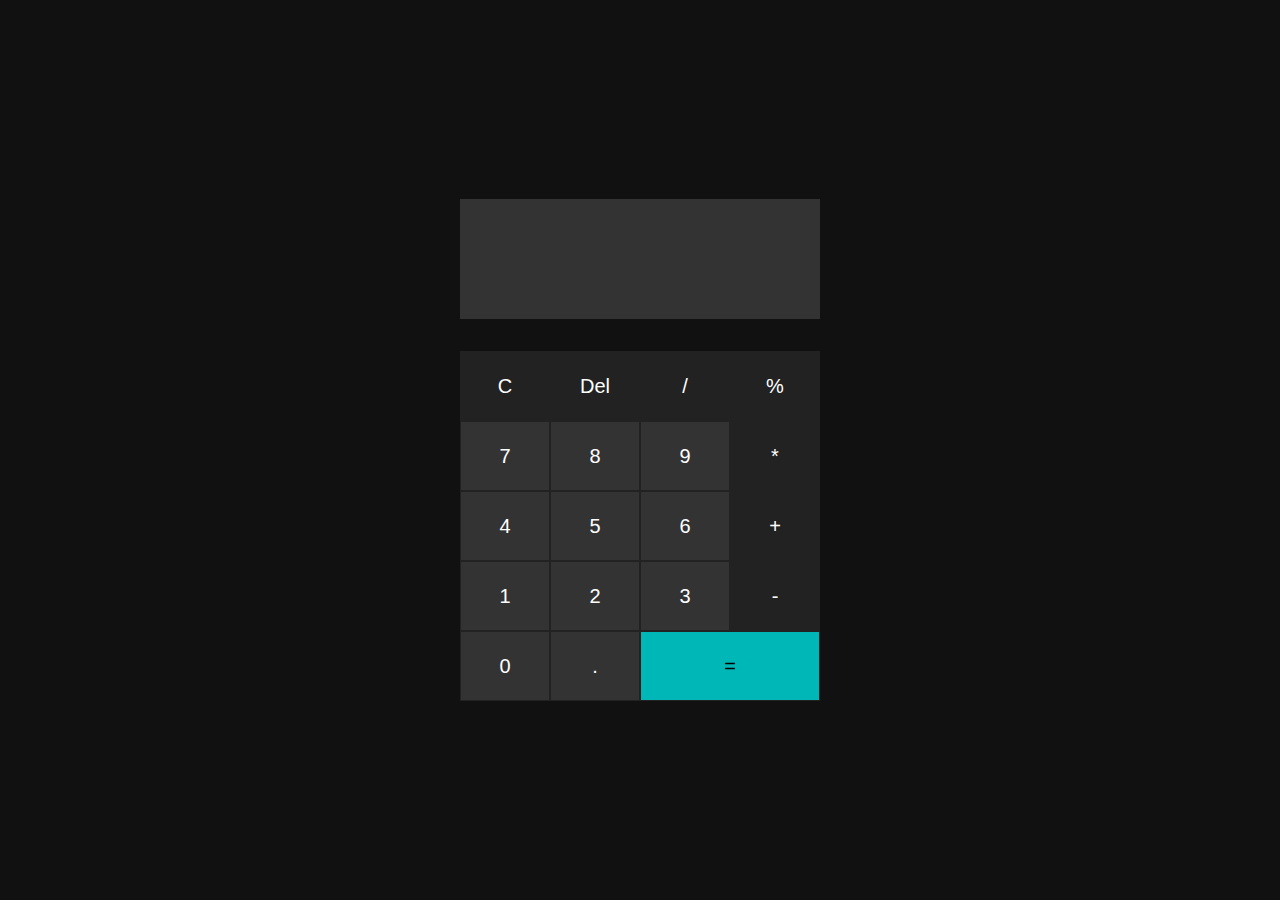
<file: 248Worldprofolio/Calculator/index.html>
<!DOCTYPE html>
<html lang="en">
<head>
    <meta charset="UTF-8">
    <meta name="viewport" content="width=device-width, initial-scale=1.0">
    <title>Document</title>
    <link rel="stylesheet" href="styles.css">
</head>
<body>
    <div class="calculator">
        <div class="display">
            <span id="operation"></span>
            <input type="text" id="displayInput">
        </div>
        <div class="container">
            <div>
                <input type="button" value="C" class="special">
                <input type="button" value="Del" class="special">
                <input type="button" value="/" class="special">
                <input type="button" value="%" class="special">
            </div>
            <div>
                <input type="button" value="7">
                <input type="button" value="8">
                <input type="button" value="9">
                <input type="button" value="*" class="special">
            </div>
            <div>
                <input type="button" value="4">
                <input type="button" value="5">
                <input type="button" value="6"/>
                <input type="button" value="+" class="special">
            </div>
            <div>
                <input type="button" value="1">
                <input type="button" value="2">
                <input type="button" value="3">
                <input type="button" value="-" class="special">
            </div>
            <div>
                <input type="button" value="0">
                <input type="button" value=".">
                <input type="button" value="=" id="equal">
            </div>
        </div>
    </div>
</body>
<script src="cacul.js"></script>
</html>
</file>
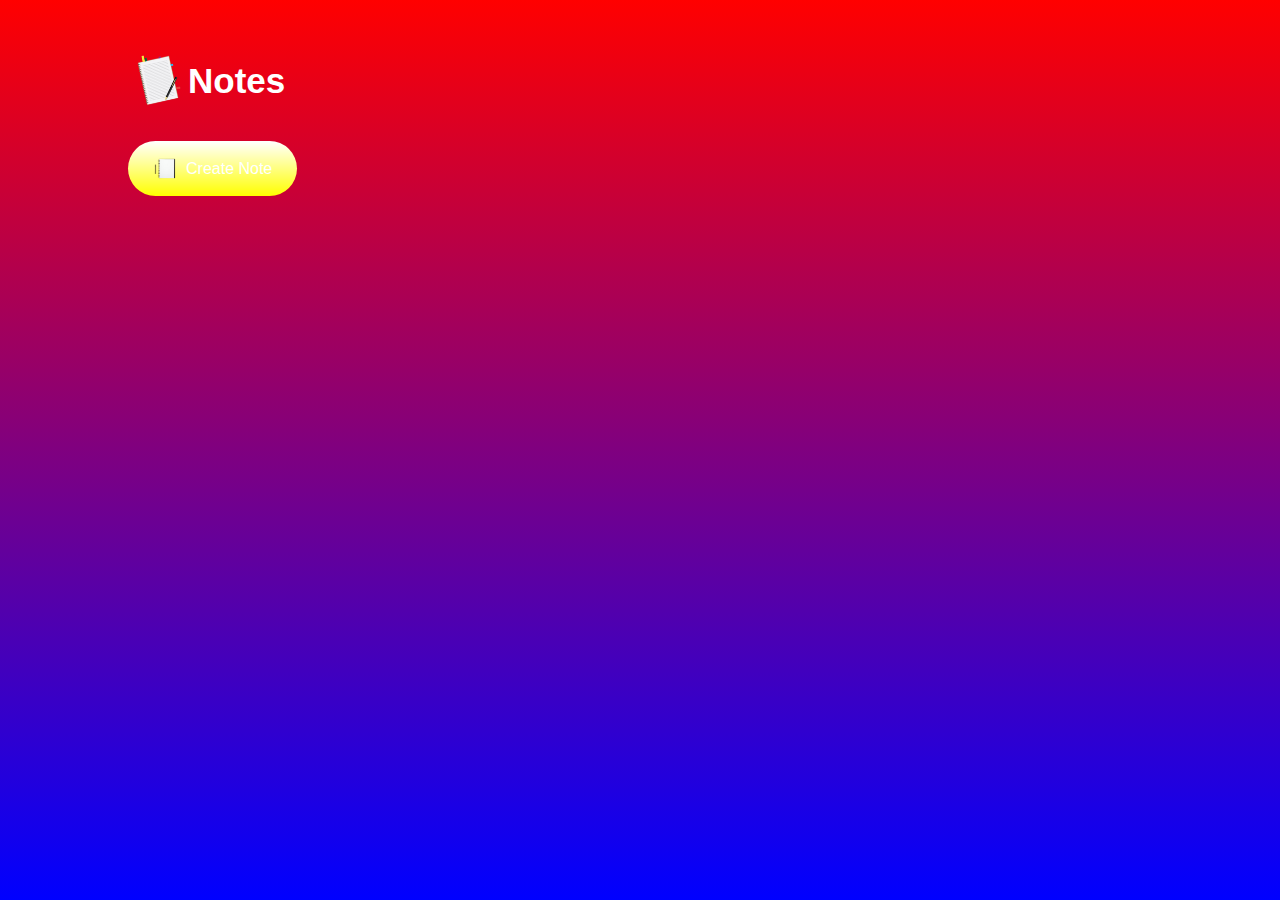
<file: 248Worldprofolio/note app/index.html>
<!DOCTYPE html>
<html lang="en">
<head>
    <meta charset="UTF-8">
    <meta name="viewport" content="width=device-width, initial-scale=1.0">
    <link rel="shortcut icon" href="images\notes.png" type="image/x-icon">
    <link rel="stylesheet" href="style.css">
    <title>Note App</title>
</head>
<body>
    <div class="container">
        <h1><img src="images\notes.png" alt="">Notes</h1>
        <button class="btn"><img src="images\edit (3).png"> Create Note</button>
        <div class="notes-container">
           <!-- <p contenteditable="true" class="input-box">
                <img src="images\delete.png"> 
            </p> --> 
        </div>
    </div>
    <script src="script.js"></script>
</body>
</html>
</file>
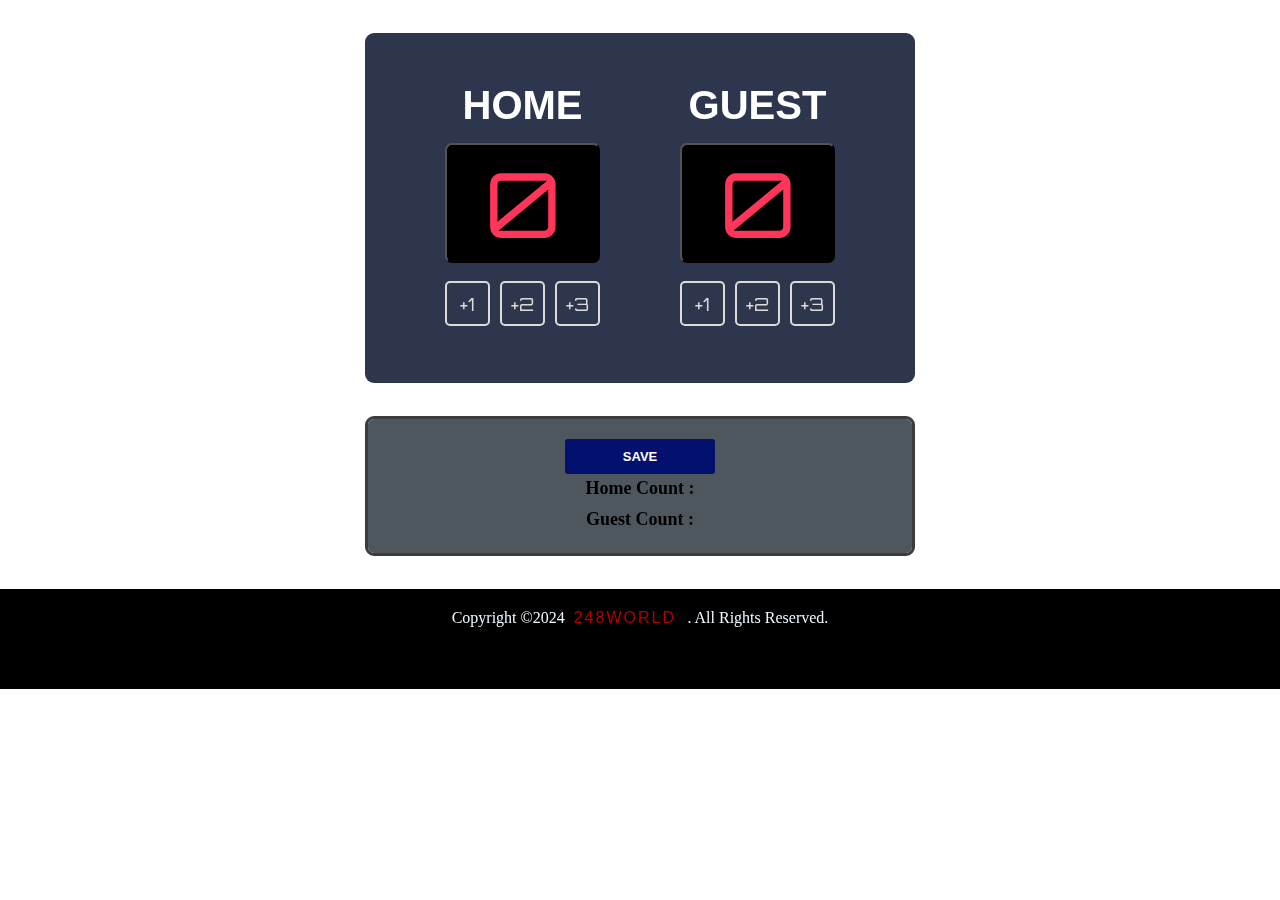
<file: 248Worldprofolio/scoreboard/index.html>
<head>
    <title>Basketball Scoreboard</title>
    <link rel="stylesheet" href="style.css">
    <link href='https://fonts.googleapis.com/css?family=Orbitron' rel='stylesheet' type='text/css'>
    <link rel="shortcut icon" href="basketball-png-1.png" type="image/x-icon">
</head>

<body>
    <div class="container">
        <div class="home">
            <h1>HOME</h1>
            <button id="home--btn">0</button>
            <div class="operate">
                <button id="btn--one" onclick="plusOne()">+1</button>
                <button id="btn--two" onclick="plusTwo()">+2</button>
                <button id="btn--three" onclick="plusThree()">+3</button>
            </div>
        </div>

        <div class="guest">
            <h1>GUEST</h1>
            <button id="guest--btn">0</button>
            <div class="operate">
                <button id="btn--one" onclick="guestPlusOne()">+1</button>
                <button id="btn--two" onclick="guestPlusTwo()">+2</button>
                <button id="btn--three" onclick="guestPlusThree()">+3</button>
            </div>
        </div>
    </div>
    <div class="container-two">

        <button class="save--btn" onclick="saveClick()">SAVE</button>
        <p id="home--count" onclick="homeCount">Home Count : </p>
        <p id="guest--count" onclick="guestCount">Guest Count : </p>
    </div>

    <script src="./index.js"></script>
</body>
<footer>
    <p>Copyright &copy;2024 <span class="designer"> 248World </span>. All Rights Reserved. </p>
</footer>
</html>
</file>
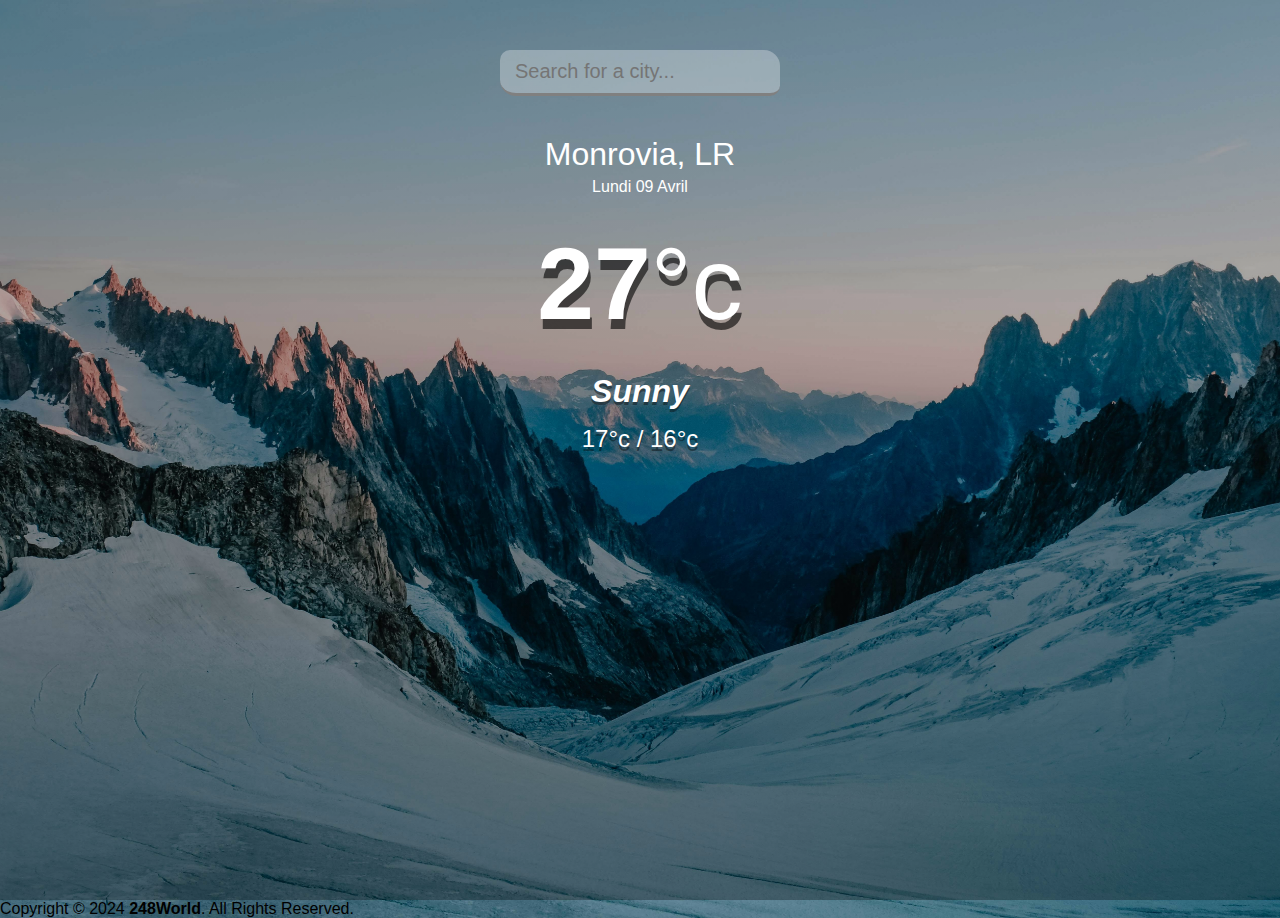
<file: 248Worldprofolio/Simple-Weather-App-master/weather.html>
<!DOCTYPE html>
<html lang="en">
<head>
  <meta charset="UTF-8">
  <meta name="viewport" content="width=device-width, initial-scale=1.0">
  <title>Weather App</title>
  <link rel="stylesheet" href="main.css" />
</head>
<body>
  <div class="app-wrap">
    <header>
      <input type="text" autocomplete="off" class="search-box" placeholder="Search for a city..." />
    </header>
    <main>
      <section class="location">
        <div class="city">Monrovia, LR</div>
        <div class="date">Lundi 09 Avril</div>
      </section>
      <div class="current">
        <div class="temp">27<span>°c</span></div>
        <div class="weather">Sunny</div>
        <div class="hi-low">17°c / 16°c</div>
      </div>
    </main>
  </div>
  <script src="main.js"></script>

  <footer>
    <div id="footer">
     Copyright &copy; 2024 <span class="FOOT">248World</span>. All Rights Reserved.
    </div>
    
  </footer>
</body>
</html>
</file>
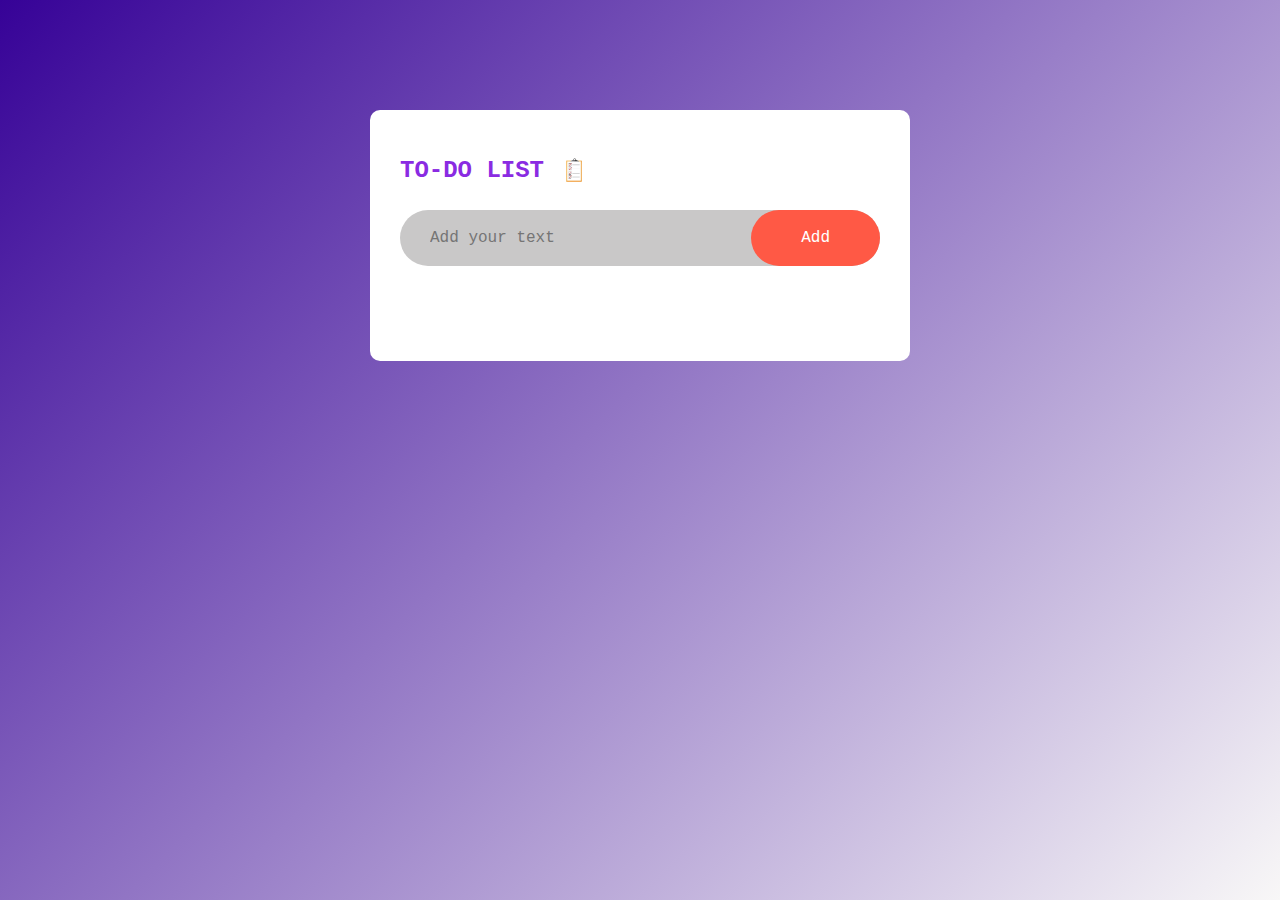
<file: 248Worldprofolio/to/todo.html>
<!DOCTYPE html>
<html lang="en">
<head>
    <meta charset="UTF-8">
    <meta name="viewport" content="width=device-width, initial-scale=1.0">
    <link rel="stylesheet" href="style.css">
    <link rel="shortcut icon" href="images\todolist-removebg-preview.png" type="image/x-icon">
    <title>TO-DO LIST</title>
</head>
<body>
    <div class="container">
        <div class="to-app">
            <h2>TO-DO LIST <img src="images\todolist-removebg-preview.png" alt=""></h2>
            <div class="row">
                <input type="text" id="input-box" placeholder="Add your text">
                <button onclick="addTask()">Add</button>
            </div>
            <ul id="list-container">
            <!--  <li class="checked">Task 1</li>
             <li>Task 2</li>
             <li>Task 3</li>
            </ul> -->
        </div>

        
    </div>
  
    <script src="script.js"></script>

   
</body>
</html>
</file>
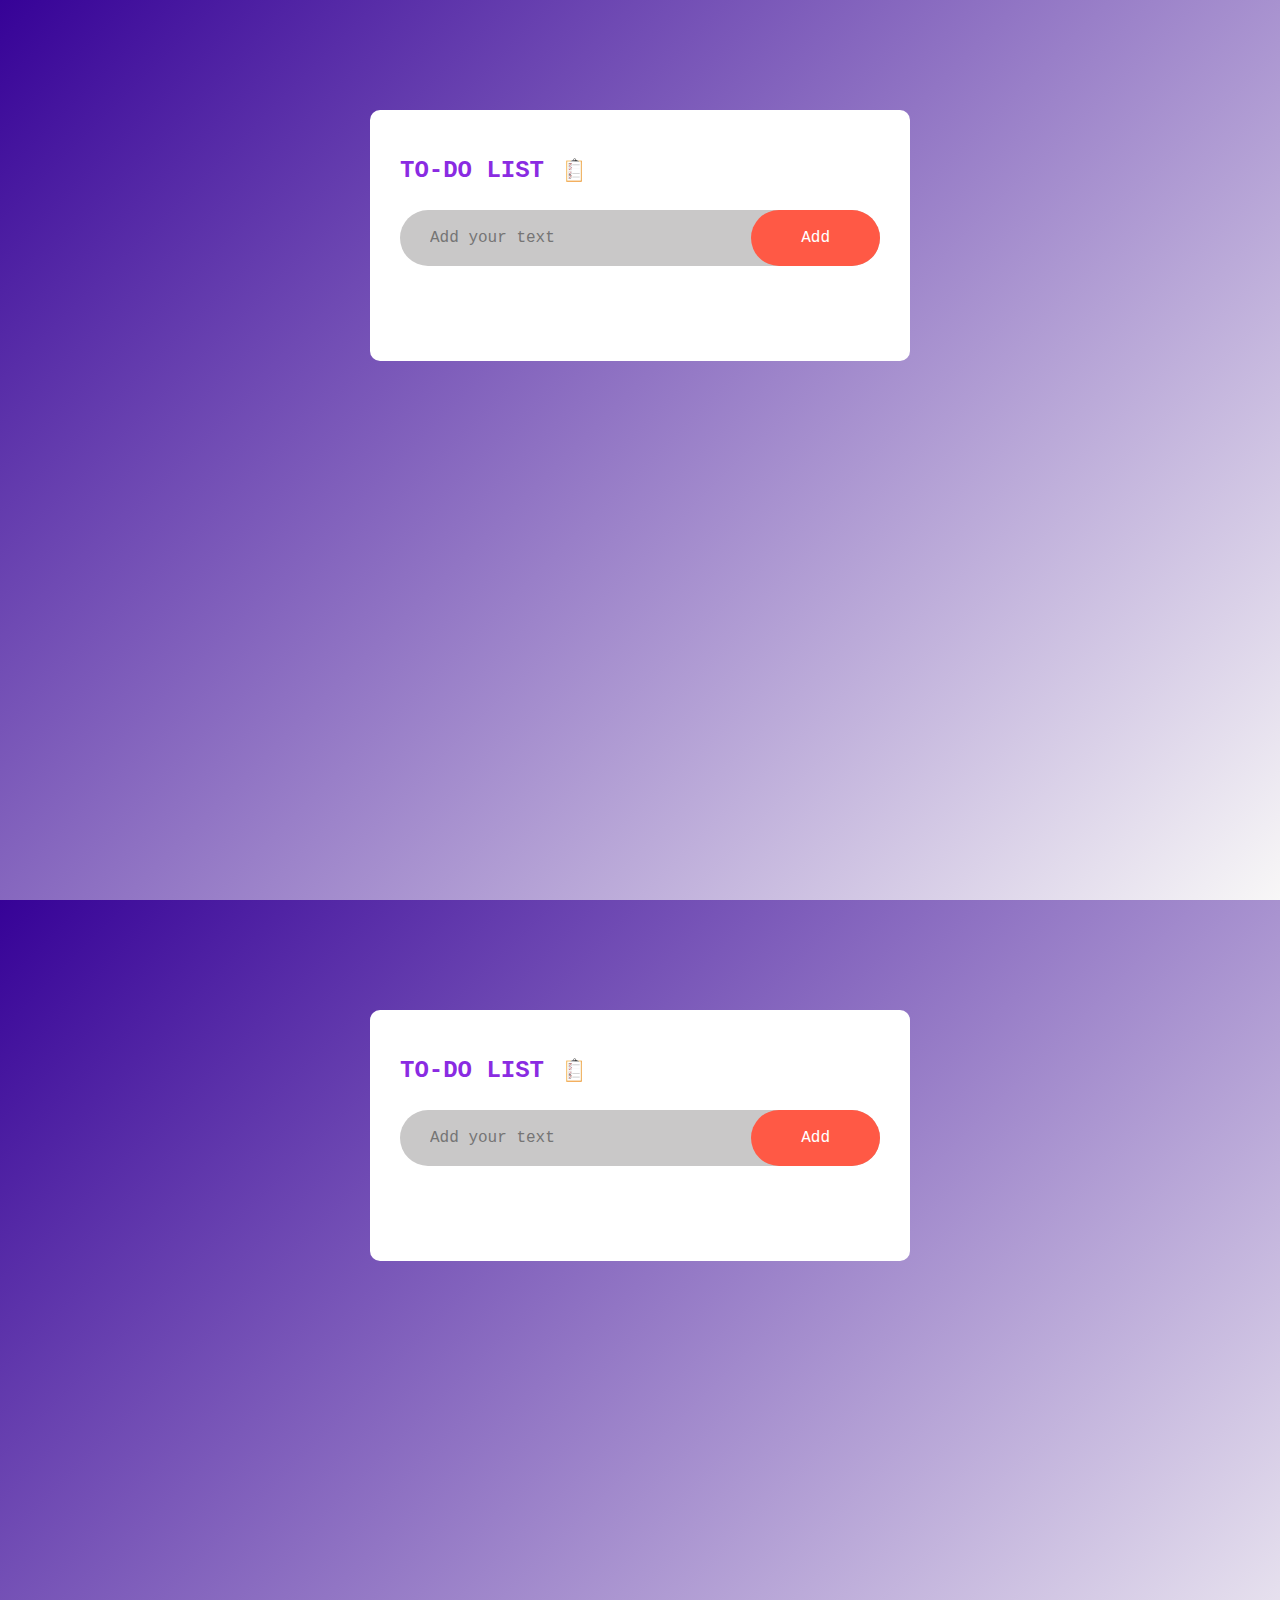
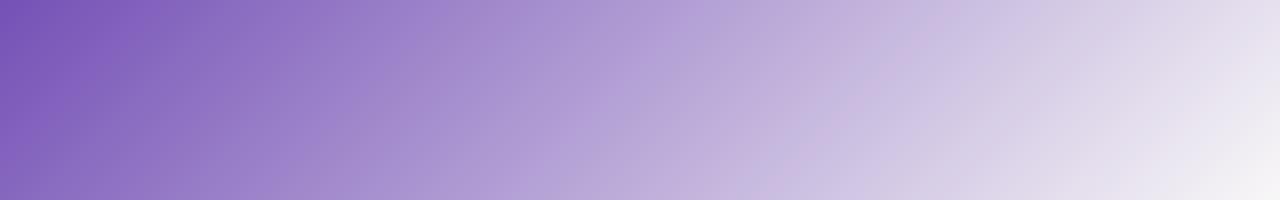
<file: 248Worldprofolio/to/To-Do-List/to/todo.html>
<!DOCTYPE html>
<html lang="en">
<head>
    <meta charset="UTF-8">
    <meta name="viewport" content="width=device-width, initial-scale=1.0">
    <link rel="stylesheet" href="style.css">
    <link rel="shortcut icon" href="images\todolist-removebg-preview.png" type="image/x-icon">
    <title>TO-DO LIST</title>
</head>
<body>
    <div class="container">
        <div class="to-app">
            <h2>TO-DO LIST <img src="images\todolist-removebg-preview.png" alt=""></h2>
            <div class="row">
                <input type="text" id="input-box" placeholder="Add your text">
                <button onclick="addTask()">Add</button>
            </div>
            <ul id="list-container">
            <!--  <li class="checked">Task 1</li>
             <li>Task 2</li>
             <li>Task 3</li>
            </ul> -->
        </div>

        
    </div>
  
    <script src="script.js"></script>

   
</body>
<!DOCTYPE html>
<html lang="en">
<head>
    <meta charset="UTF-8">
    <meta name="viewport" content="width=device-width, initial-scale=1.0">
    <link rel="stylesheet" href="style.css">
    <link rel="shortcut icon" href="images\todolist-removebg-preview.png" type="image/x-icon">
    <title>TO-DO LIST</title>
</head>
<body>
    <div class="container">
        <div class="to-app">
            <h2>TO-DO LIST <img src="images\todolist-removebg-preview.png" alt=""></h2>
            <div class="row">
                <input type="text" id="input-box" placeholder="Add your text">
                <button onclick="addTask()">Add</button>
            </div>
            <ul id="list-container">
            <!--  <li class="checked">Task 1</li>
             <li>Task 2</li>
             <li>Task 3</li>
            </ul> -->
        </div>
    </div>
    <script src="script.js"></script>
</body>
</html>
</file>
<file: 248Worldprofolio/Calculator/styles.css>
*{
    margin: 0;
    padding: 0;
    box-sizing: border-box;
}

body{
    height: 100vh;
    background: #111;
    color: white;

    display: flex;
    justify-content: center;
    align-items: center;
}

.display{
    height: 120px;
    width: calc(90px * 4);
    margin-bottom: 2rem;
    padding: 0 1rem;
    background: #333;
    
    position: relative;
}

#operation{
    position: absolute;
    right: 1rem;
    top: 1rem;
    
    font-size: 17px;
    color: #a4a4a4;
}

.display input{
    all: unset;
    width: 100%;
    height: 100%;

    /* margin-top: ; */

    text-align: right;
    font-size: 35px;
}

.container div{
    display: flex;
}

input[type="button"]{
    width: 90px;
    height: 70px;
    background: #333;
    color: white;

    border: none;outline: none;
    border: 1px solid #222;
    cursor: pointer;

    font-size: 20px;
}

input[type="button"]:hover{
    background: white;
    color: black;
}

#equal{
    width: 180px;
    background: rgb(0, 183, 183);
    color: black;
}

.special{
    background: #222 !important;
}

.special:hover{
    background: rgb(255, 111, 0) !important;
}
</file>
<file: 248Worldprofolio/note app/style.css>
*{
    margin: 0;
    padding: 0;
    font-family: sans-serif;
    box-sizing: border-box;
}
.container{
    width: 100%;
    min-height: 100vh;
    background: linear-gradient(red,blue);
    color: white;
    padding-top: 4%;
    padding-left: 10%;
}
.container h1{
    display: flex;
    align-items: center;
    font-size: 35px;
    font-weight: 600;
}
.container h1 img{
    width: 60px;
}
.container button img{
    width: 25px;
    margin-right: 8px;
}
.container button{
    display: flex;
    align-items: center;
    background: linear-gradient(white,yellow);
    color: white;
    font-size: 16px;
    outline: 0;
    border: 0;
    border-radius: 40px;
    padding: 15px 25px;
    margin: 30px 0 20px;
    cursor: pointer;
}
.input-box{
    position: relative;
    max-width: 500px;
    width: 100%;
    min-height: 150px;
    background: white;
    color: #333;
    padding: 20px;
    margin: 20px 0;
    outline: none;
    border-radius: 5px;
}
.input-box img{
    width: 25px;
    position: absolute;
    bottom: 15px;
    right: 15px;
    cursor: pointer;
}
</file>
<file: 248Worldprofolio/scoreboard/style.css>
*{
    margin: 0;
    padding: 0;
    box-sizing: border-box;
}
.container{
    margin:33px auto;
    background-color: rgb(46, 54, 78);
    color: white;
    display: flex;
    width: 550px;
    height: 350px;
    padding: 30px;
    text-align: center;
    align-items: center;
    justify-content: center;
    border-radius: 9px;
}
h1{
    font-family: Verdana, Geneva, Tahoma, sans-serif;
    font-size: 40px;
}
.guest , .home{
    margin: 0px 25px;
}
#home--btn, #guest--btn{
    width: 155px;
    height: 120px;
    margin: 15px;
    background-color: black;
    color: rgb(255, 53, 90);
    font-size: 90px;
    font-family: 'Orbitron', sans-serif;
    border-radius: 7px;
}
.operate{
    width: 178px;
    height: 55px;
    margin-right: 0px;
    padding-left: 7px;
    /* border: 1px solid white; */
}
.operate > button{
    width: 45px;
    height: 45px;
    margin: 3px;
    background-color: transparent;
    border: 2px solid rgb(219, 219, 219);
    font-size: 18px;
    color: rgb(219, 219, 219);
    border-radius: 5px;
    font-family: 'Orbitron', sans-serif;

    
}
.operate > button:active{
    background-color: rgba(255, 255, 255, 0.275);
}


.container-two{
    margin:33px auto;
    background-color: rgb(78, 86, 94);
    color: white;
    display: flex;
    flex-direction: column;
    width: 550px;
    height: 140px;
    padding: 30px;
    text-align: center;
    align-items: center;
    justify-content: center;
    border-radius: 9px;
    border: 3px solid rgb(60, 60, 60);
    padding: 20px;
    overflow-x: auto;
    overflow-y: auto;
}
.save--btn{
    margin-top: 10px;
    width: 150px;
    padding: 10px 7px;
    border-radius: 3px;
    position: sticky;
    top: 0;
   
    font-size: 13px;
    font-weight: bold;
    color: rgb(255, 255, 255);
    font-family: 'Lucida Sans', 'Lucida Sans Regular', 'Lucida Grande', 'Lucida Sans Unicode', Geneva, Verdana, sans-serif;
    background-color: rgb(4, 16, 109);
    border: none;
}
.save--btn:active{
    background-color: rgb(70, 80, 200);
}
.container-two >p{
    color: black;
    font-weight: bold;
    font-size: 18px;
    
}
#home--count{
    margin-top: 10px;
    margin-bottom: 10px;

}
#guest--count{
    margin-bottom: 20px;
}
footer{
    background-color: black;
    color: aliceblue;
    width: 100%;
    height: 100px;
    padding: 20px;
    text-align: center;
}
.designer{
    text-transform: uppercase;
    color: red;
    font-family: 'Franklin Gothic Medium', 'Arial Narrow', Arial, sans-serif;
    font-weight: 400;
    margin: 0px 5px;
    opacity: 0.7;
    letter-spacing: 2px;
}
@media screen and (min-width: 11460px) {
    body {
      margin: 0;
    }
    .container {
      padding-top: 2rem;
      padding-bottom: 1rem;
    }
 }
</file>
<file: 248Worldprofolio/Simple-Weather-App-master/main.css>
* {
  margin: 0;
  padding: 0;
  box-sizing: border-box;
}

body {
  font-family: 'montserrat', sans-serif;
  background-image: url('bg1.jpg');
  background-size: cover;
  background-position: top center;
}

.app-wrap {
  display: flex;
  flex-direction: column;
  min-height: 100vh;
  background-image: linear-gradient(to bottom, rgba(0, 0, 0, 0.3), rgba(0, 0, 0, 0.3));
}

header {
  display: flex;
  justify-content: center;
  align-items: center;
  padding: 50px 15px 15px;
}
.FOOT{
  font-weight:bold;
  color: black;
  align-items: center;
}

header input {
  width: 100%;
  max-width: 280px;
  padding: 10px 15px;
  border: none;
  outline: none;
  background-color: rgba(255, 255, 255, 0.3);
  border-radius: 10px 16px 10px 16px;
  border-bottom: 3px solid gray;
  color: rgb(32, 32, 32);
  font-size: 20px;
  font-weight: 300;
  transition: 0.2s ease-out;
}

header input:focus {
  background-color: rgba(255, 255, 255, 0.6);
}

main {
  flex: 1 1 100%;
  padding: 25px 25px 50px;
  display: flex;
  flex-direction: column;
  align-items: center;
  text-align: center;
}

.location .city {
  color: #fff;
  font-size: 32px;
  font-weight: 500;
  margin-bottom: 5px;
}

.location .date {
  color: #fff;
  font-size: 16px;
}

.current .temp {
  color: #fff;
  font-size: 102px;
  font-weight: 900;
  margin: 30px 0px;
  text-shadow: 2px 10px rgba(0, 0, 0, 0.6);
}

.current .temp span {
  font-weight: 500;
}

.current .weather {
  color: #fff;
  font-size: 32px;
  font-weight: 700;
  font-style: italic;
  margin-bottom: 15px;
  text-shadow: 0px 3px rgba(0, 0, 0, 0.4);
}

.current .hi-low {
  color: #fff;
  font-size: 24px;
  font-weight: 500;
  text-shadow: 0px 4px rgba(0, 0, 0, 0.4);
}
.footer{
font-size: 18px;
color: beige;
}
</file>
<file: 248Worldprofolio/to/style.css>
*{
    margin: 0;
    padding: 0;
    box-sizing: border-box;
    font-family: 'Courier New', Courier, monospace;
}
.container{
    width: 100%;
    min-height: 100vh;
    background: linear-gradient(135deg, #360297,#f8f7f7);
    padding: 10px;
}
.to-app{width: 100%;
    max-width: 540px;
    background: white;
    margin: 100px  auto 20px;
    padding: 40px 30px 70px;
    border-radius: 10px;
}
.to-app h2{
    color: blueviolet;
    display: flex;
    align-items: center;
    margin-bottom: 20px;
}
.to-app h2 img{
    width: 40px;
    margin-left: 10px;
}
.row{
    display: flex;
    align-items: center;
    justify-content: space-between;
    background: rgb(201, 200, 200);
    border-radius: 30px;
    padding-left: 20px;
    margin-bottom: 25px;
}
input{
    flex: 1;
    border: none;
    outline: none;
    color: black;
    font-size: 16px;
    background: transparent;
    padding: 10px;
    font-weight: 14px;
}
button{
    border: none;
    outline: none;
    padding: 19px 50px;
    background: #ff5945;
    color: #fff;
    font-size: 16px;
    cursor: pointer;
    border-radius: 40px;
}
ul li{
    list-style: none;
    font-size: 17px;
    cursor: pointer;
    user-select: none;
    padding: 12px  8px 12px 50px;
    position: relative;
}
ul li::before{
    content: "";
    position: absolute;
    width: 26px;
    height: 26px;
    border-radius: 50%;
    background-image: url(images/unchecked.png);
    background-size: cover;
    background-position: center;
    top: 10px;
    left: 8px;

}
ul li.checked{
    color: #555;
    text-decoration: line-through;
}
ul li.checked::before{
    background-image: url(images/checked.png);
}
ul li span{
    width: 40px;
    height: 40px;
    position: absolute;
    top: 5px;
    right: 0;
    font-size: 22px;
    color: #555;
    line-height: 40px;
    text-align: center;
    border-radius: 50%;
}
ul li span:hover{
    background: #edeef0;
}
</file>
<file: 248Worldprofolio/to/To-Do-List/to/style.css>
*{
    margin: 0;
    padding: 0;
    box-sizing: border-box;
    font-family: 'Courier New', Courier, monospace;
}
.container{
    width: 100%;
    min-height: 100vh;
    background: linear-gradient(135deg, #360297,#f8f7f7);
    padding: 10px;
}
.to-app{width: 100%;
    max-width: 540px;
    background: white;
    margin: 100px  auto 20px;
    padding: 40px 30px 70px;
    border-radius: 10px;
}
.to-app h2{
    color: blueviolet;
    display: flex;
    align-items: center;
    margin-bottom: 20px;
}
.to-app h2 img{
    width: 40px;
    margin-left: 10px;
}
.row{
    display: flex;
    align-items: center;
    justify-content: space-between;
    background: rgb(201, 200, 200);
    border-radius: 30px;
    padding-left: 20px;
    margin-bottom: 25px;
}
input{
    flex: 1;
    border: none;
    outline: none;
    color: black;
    font-size: 16px;
    background: transparent;
    padding: 10px;
    font-weight: 14px;
}
button{
    border: none;
    outline: none;
    padding: 19px 50px;
    background: #ff5945;
    color: #fff;
    font-size: 16px;
    cursor: pointer;
    border-radius: 40px;
}
ul li{
    list-style: none;
    font-size: 17px;
    cursor: pointer;
    user-select: none;
    padding: 12px  8px 12px 50px;
    position: relative;
}
ul li::before{
    content: "";
    position: absolute;
    width: 26px;
    height: 26px;
    border-radius: 50%;
    background-image: url(images/unchecked.png);
    background-size: cover;
    background-position: center;
    top: 10px;
    left: 8px;

}
ul li.checked{
    color: #555;
    text-decoration: line-through;
}
ul li.checked::before{
    background-image: url(images/checked.png);
}
ul li span{
    width: 40px;
    height: 40px;
    position: absolute;
    top: 5px;
    right: 0;
    font-size: 22px;
    color: #555;
    line-height: 40px;
    text-align: center;
    border-radius: 50%;
}
ul li span:hover{
    background: #edeef0;
}
*{
    margin: 0;
    padding: 0;
    box-sizing: border-box;
    font-family: 'Courier New', Courier, monospace;
}
.container{
    width: 100%;
    min-height: 100vh;
    background: linear-gradient(135deg, #360297,#f8f7f7);
    padding: 10px;
}
.to-app{width: 100%;
    max-width: 540px;
    background: white;
    margin: 100px  auto 20px;
    padding: 40px 30px 70px;
    border-radius: 10px;
}
.to-app h2{
    color: blueviolet;
    display: flex;
    align-items: center;
    margin-bottom: 20px;
}
.to-app h2 img{
    width: 40px;
    margin-left: 10px;
}
.row{
    display: flex;
    align-items: center;
    justify-content: space-between;
    background: rgb(201, 200, 200);
    border-radius: 30px;
    padding-left: 20px;
    margin-bottom: 25px;
}
input{
    flex: 1;
    border: none;
    outline: none;
    color: black;
    font-size: 16px;
    background: transparent;
    padding: 10px;
    font-weight: 14px;
}
button{
    border: none;
    outline: none;
    padding: 19px 50px;
    background: #ff5945;
    color: #fff;
    font-size: 16px;
    cursor: pointer;
    border-radius: 40px;
}
ul li{
    list-style: none;
    font-size: 17px;
    cursor: pointer;
    user-select: none;
    padding: 12px  8px 12px 50px;
    position: relative;
}
ul li::before{
    content: "";
    position: absolute;
    width: 26px;
    height: 26px;
    border-radius: 50%;
    background-image: url(images/unchecked.png);
    background-size: cover;
    background-position: center;
    top: 10px;
    left: 8px;

}
ul li.checked{
    color: #555;
    text-decoration: line-through;
}
ul li.checked::before{
    background-image: url(images/checked.png);
}
ul li span{
    width: 40px;
    height: 40px;
    position: absolute;
    top: 5px;
    right: 0;
    font-size: 22px;
    color: #555;
    line-height: 40px;
    text-align: center;
    border-radius: 50%;
}
ul li span:hover{
    background: #edeef0;
}
</file>
